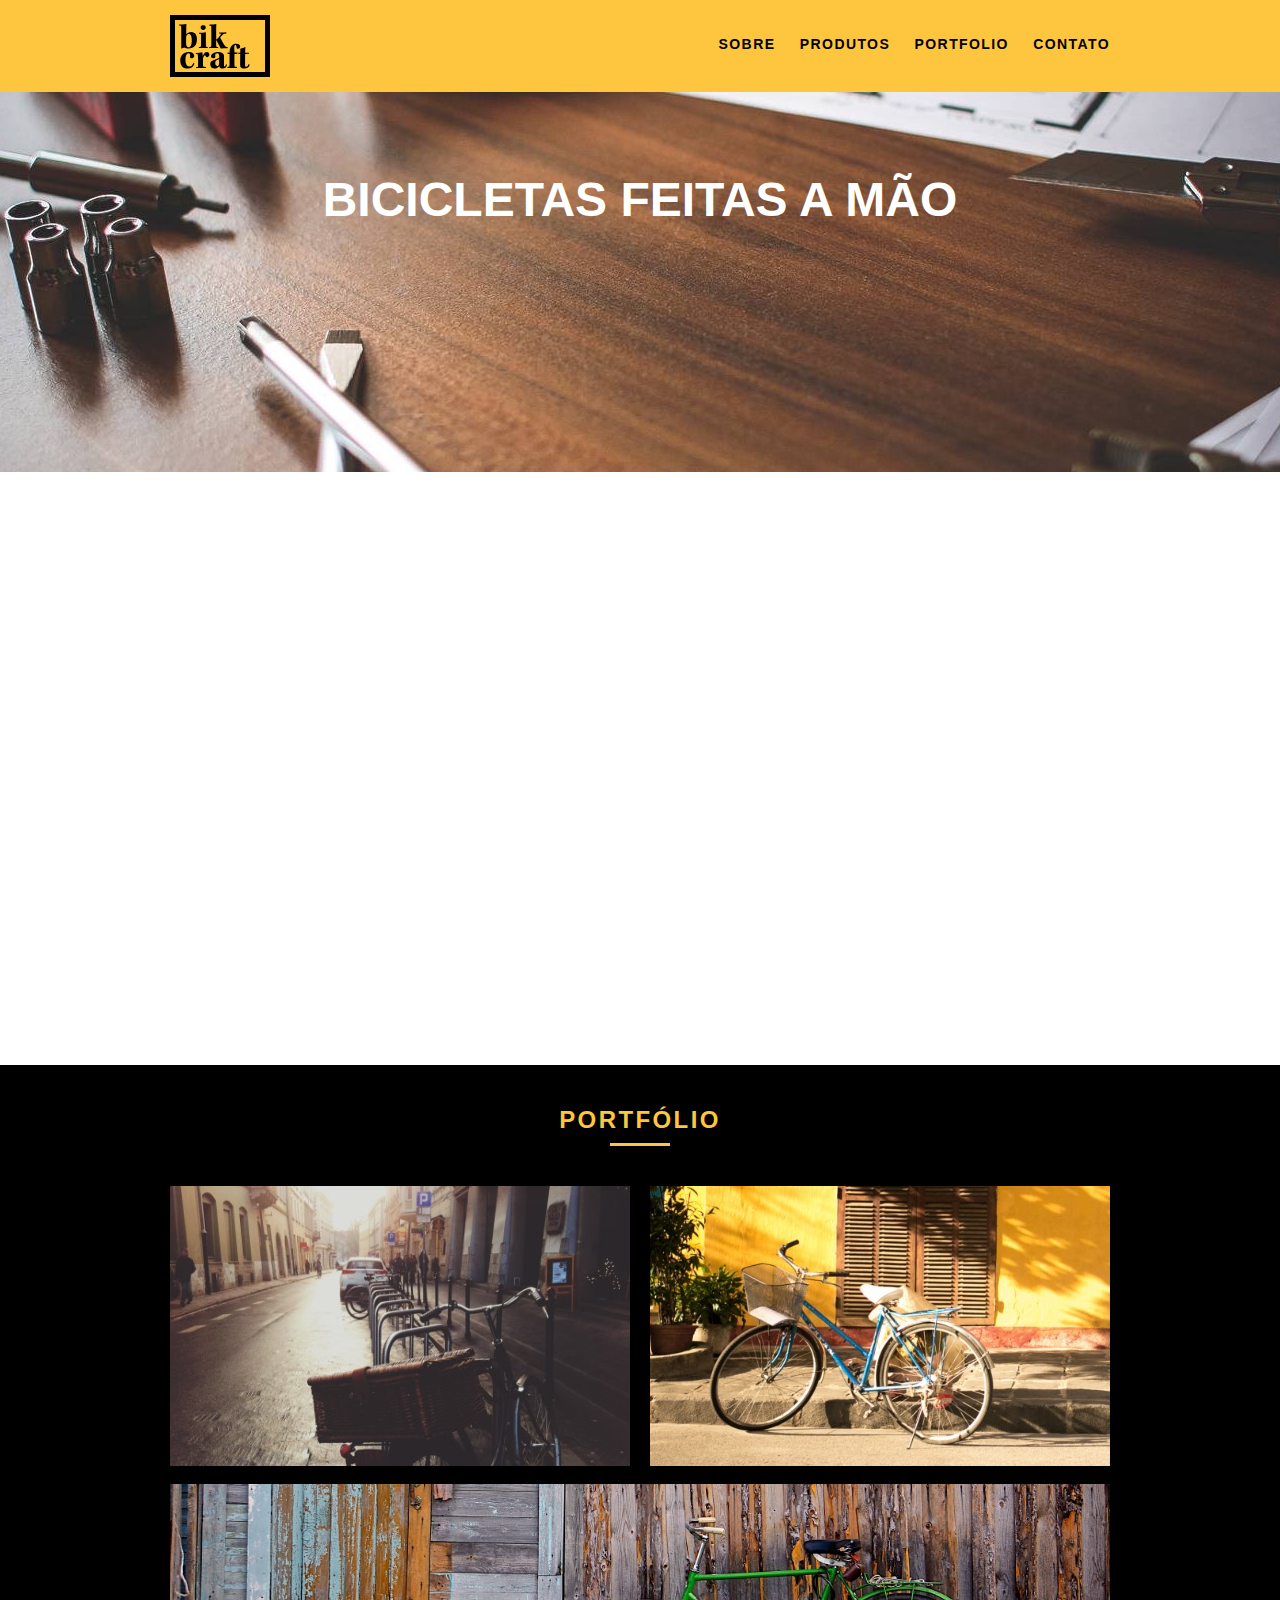
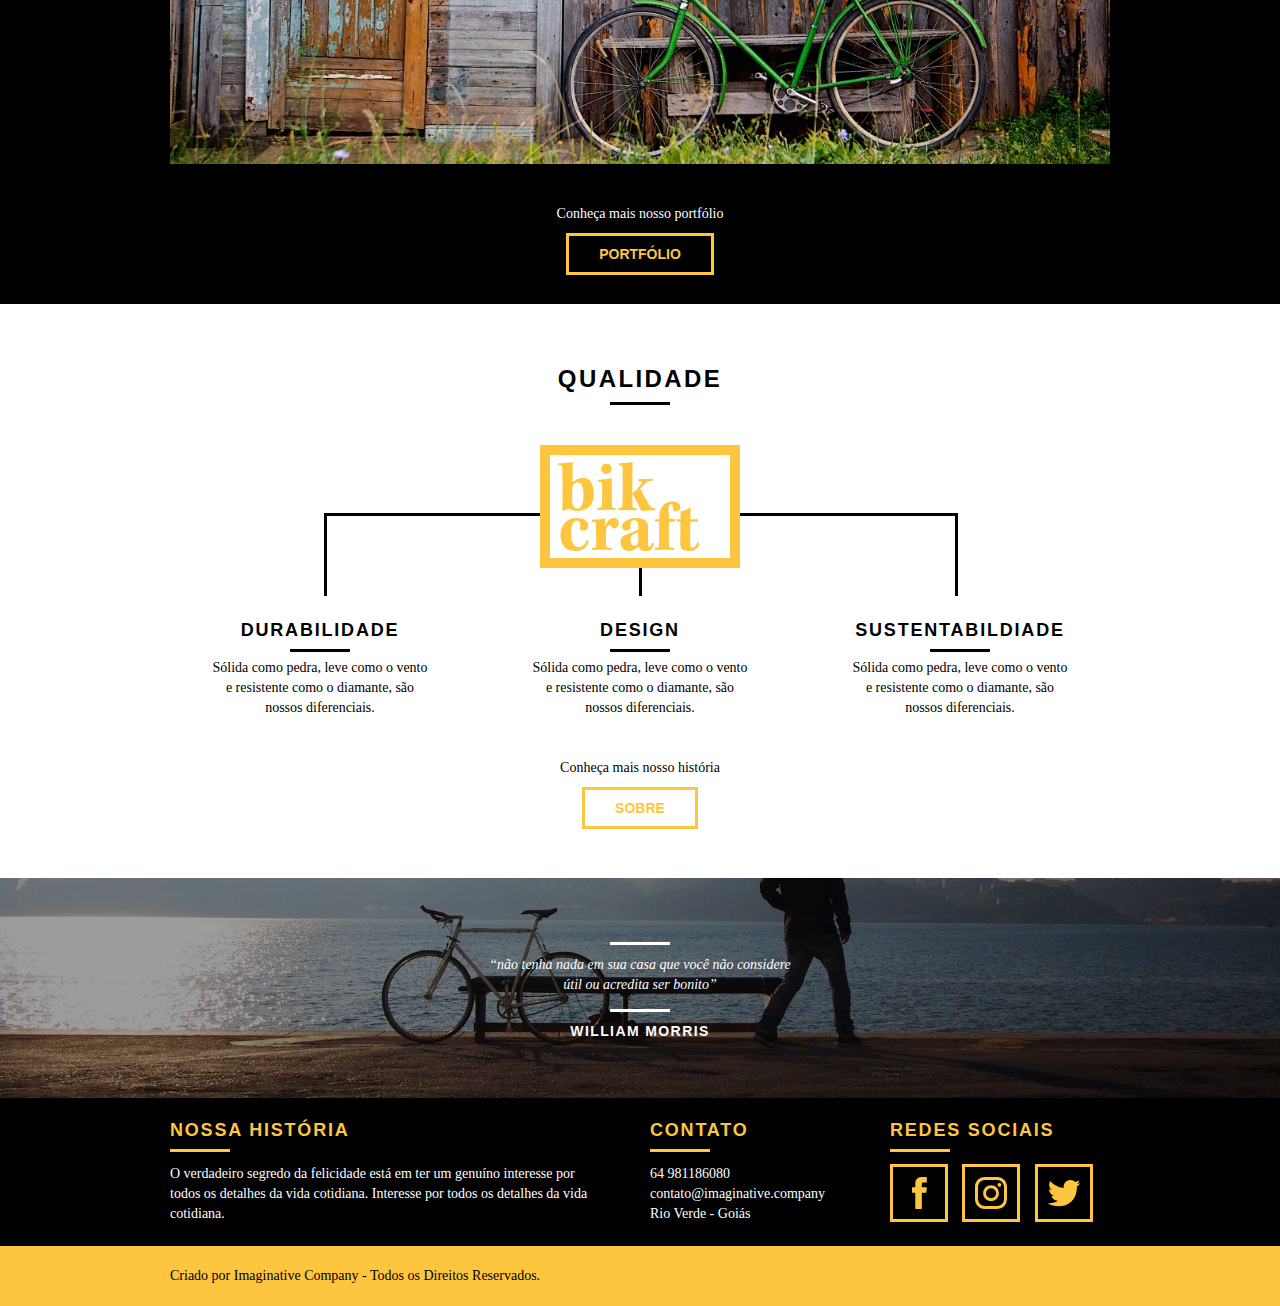
<file: index.html>
<!DOCTYPE html>
<html lang="pt-br">
<head>
    <meta charset="UTF-8">
    <meta name="viewport" content="width=device-width, initial-scale=1.0">
    <title>Bikcraft - Bicicletas Personalizadas</title>

    <meta name="description" content="Compre sua bicicleta personalizada na Bikcraft. Possuímos modelos Passeio, Retrô e Esposte." />
    <meta property="og:title" content="Bikcraft - Bicicletas Personalizadas" />
    <meta property="og:type" content="website" />
    <meta property="og:description" content="Compre sua bicicleta personalizada na Bikcraft. Possuímos modelos Passeio, Retrô e Esposte." />
    <meta property="og:url" content="https://www.imdb.com/title/tt0117500/" />
    <meta property="og:image" content="https://ia.media-imdb.com/images/rock.jpg" />
    <meta name="viewport" content="width=device-width, initial-scale=1" />
    <link rel="shortcut icon" href="favicon.ico"/>

    <link rel="stylesheet" href="css/style.css">

    <script>document.documentElement.classList.add("js");</script>

    <!-- Tittle Até 70 caracteres -->
    <!-- Description até 140 caracteres -->
</head>
<body>
    <header class="header">
        <div class="container">
            <a href="index.html" class="grid-4">
                <img src="img/bikcraft.svg" alt="bikcraft">
            </a>
            <nav class="grid-12 header_menu">
                <ul>
                    <li><a href="sobre.html">Sobre</a></li>
                    <li><a href="produtos.html">Produtos</a></li>
                    <li><a href="portfolio.html">Portfolio</a></li>
                    <li><a href="contato.html">Contato</a></li>
                </ul>
            </nav>
        </div>
    </header>

    <section class="introducao">
        <div class="container">
            <h1 data-anime="400" class="fadeInDown">Bicicletas feitas a mão</h1>
            <blockquote data-anime="800" class="fadeInDown quote-externo">
                <p>“não tenha nada em sua casa que você não considere útil ou acredita ser bonito”
                </p>
                <cite>WILLIAM MORRIS</cite>    
                </blockquote>
            <a data-anime="1200" href="produtos.html" class="btn">Orçamento</a>
        </div>
    </section>

    <section class="produtos container fadeInDown" data-anime="1600">
        <h2 class="subtitulo">Produtos</h2>
        <ul class="produtos_lista">

            <li class="grid-1-3">
                <div class="produtos_icone">
                <img src="img/produtos/passeio.svg" alt="Bikcraft passeio">
                 </div>
                <h3>Passeio</h3>
                <p>Ainda assim, existem dúvidas a respeito de como a necessidade de renovação.</p>
            </li>

            <li class="grid-1-3">
                <div class="produtos_icone">
                <img src="img/produtos/esporte.svg" alt="Bikcraft passeio">
                 </div>
                <h3>Esporte</h3>
                <p>Ainda assim, existem dúvidas a respeito de como a necessidade de renovação.</p>
            </li>


            <li class="grid-1-3">
                <div class="produtos_icone">
                <img src="img/produtos/retro.svg" alt="Bikcraft passeio">
                 </div>
                <h3>Retrô</h3>
                <p>Ainda assim, existem dúvidas a respeito de como a necessidade de renovação.</p>
            </li>

        </ul>

        <div class="call">
            <p>Clique aqui e veja os detalhes dos produtos</p>
            <a href="produtos.html" class="btn btn-preto">PRODUTOS</a>
        </div>

    </section>
    <!--FECHA PRODUTOS-->

    <section class="portfolio">
        <div class="container">
            <h2 class="subtitulo">Portfólio</h2>
            <ul class="portfolio_lista">
                <li class="grid-8"><img src="img/portfolio/retro.jpg" alt="bicicletaretro"></li>
                <li class="grid-8"><img src="img/portfolio/passeio.jpg" alt="bicicletaretro"></li>
                <li class="grid-16"><img src="img/portfolio/esporte.jpg" alt="bicicletaretro"></li>
            </ul>

            <div class="call">
                <p>Conheça mais nosso portfólio</p>
                <a href="produtos.html" class="btn">PORTFÓLIO</a>
            </div>

        </div>
    </section>

    <section class="qualidade container">
        <h2 class="subtitulo">Qualidade</h2>
        <img src="img/bikcraft-qualidade.svg" alt="Bikcraft">
        <ul class="qualidade_lista">
            <li class="grid-1-3">
                <h3>Durabilidade</h3>
                <p>Sólida como pedra, leve como o vento e resistente como o diamante, são nossos diferenciais.</p>
            </li>
            <li class="grid-1-3">
                <h3>Design</h3>
                <p>Sólida como pedra, leve como o vento e resistente como o diamante, são nossos diferenciais.</p>
            </li>
            <li class="grid-1-3">
                <h3>Sustentabildiade</h3>
                <p>Sólida como pedra, leve como o vento e resistente como o diamante, são nossos diferenciais.</p>
            </li>
        </ul>
        <div class="call">
            <p>Conheça mais nosso história</p>
            <a href="sobre.html" class="btn btn-preto">Sobre</a>
        </div>
    </section>

    <section class="quebra">
        <blockquote class="quote-externo container">
            <p>“não tenha nada em sua casa que você não considere útil ou acredita ser bonito”
            </p>
            <cite>WILLIAM MORRIS</cite>    
            </blockquote>
    </section>

    <footer class="footer">
        <div class="container">

            <div class="grid-8 footer_historia">
                <h3>Nossa história</h3>
                <p>O verdadeiro segredo da felicidade está em ter um genuíno interesse por todos os detalhes da vida cotidiana. Interesse por todos os detalhes da vida cotidiana. </p>
            </div>

            <div class="grid-4 footer_contato">
                <h3>Contato</h3>
                <ul>
                    <li>64 981186080</li>
                    <li>contato@imaginative.company</li>
                    <li>Rio Verde - Goiás</li>
                </ul>
            </div>

            <div class="grid-4 footer_redes">
                <h3>Redes Sociais</h3>
                <ul>
                    <li><a href="http://facebook.com" target="_blank"><img src="img/redes-sociais/facebook.svg" alt=""></a></li>
                    <li><a href="http://instagram.com" target="_blank"><img src="img/redes-sociais/instagram.svg" alt=""></a></li>
                    <li><a href="http://twitter.com" target="_blank"><img src="img/redes-sociais/twitter.svg" alt=""></a></li>
                </ul>
            </div>

        </div>
        
    </footer>
    <div class="copy">
        <div class="container">
        <p class="grid-16">Criado por Imaginative Company - Todos os Direitos Reservados.</p>
    </div>
    </div>

    <script src="/js/simple-anime.js"></script>
    <script src="/js/script.js"></script>

</body>
</html>
</file>
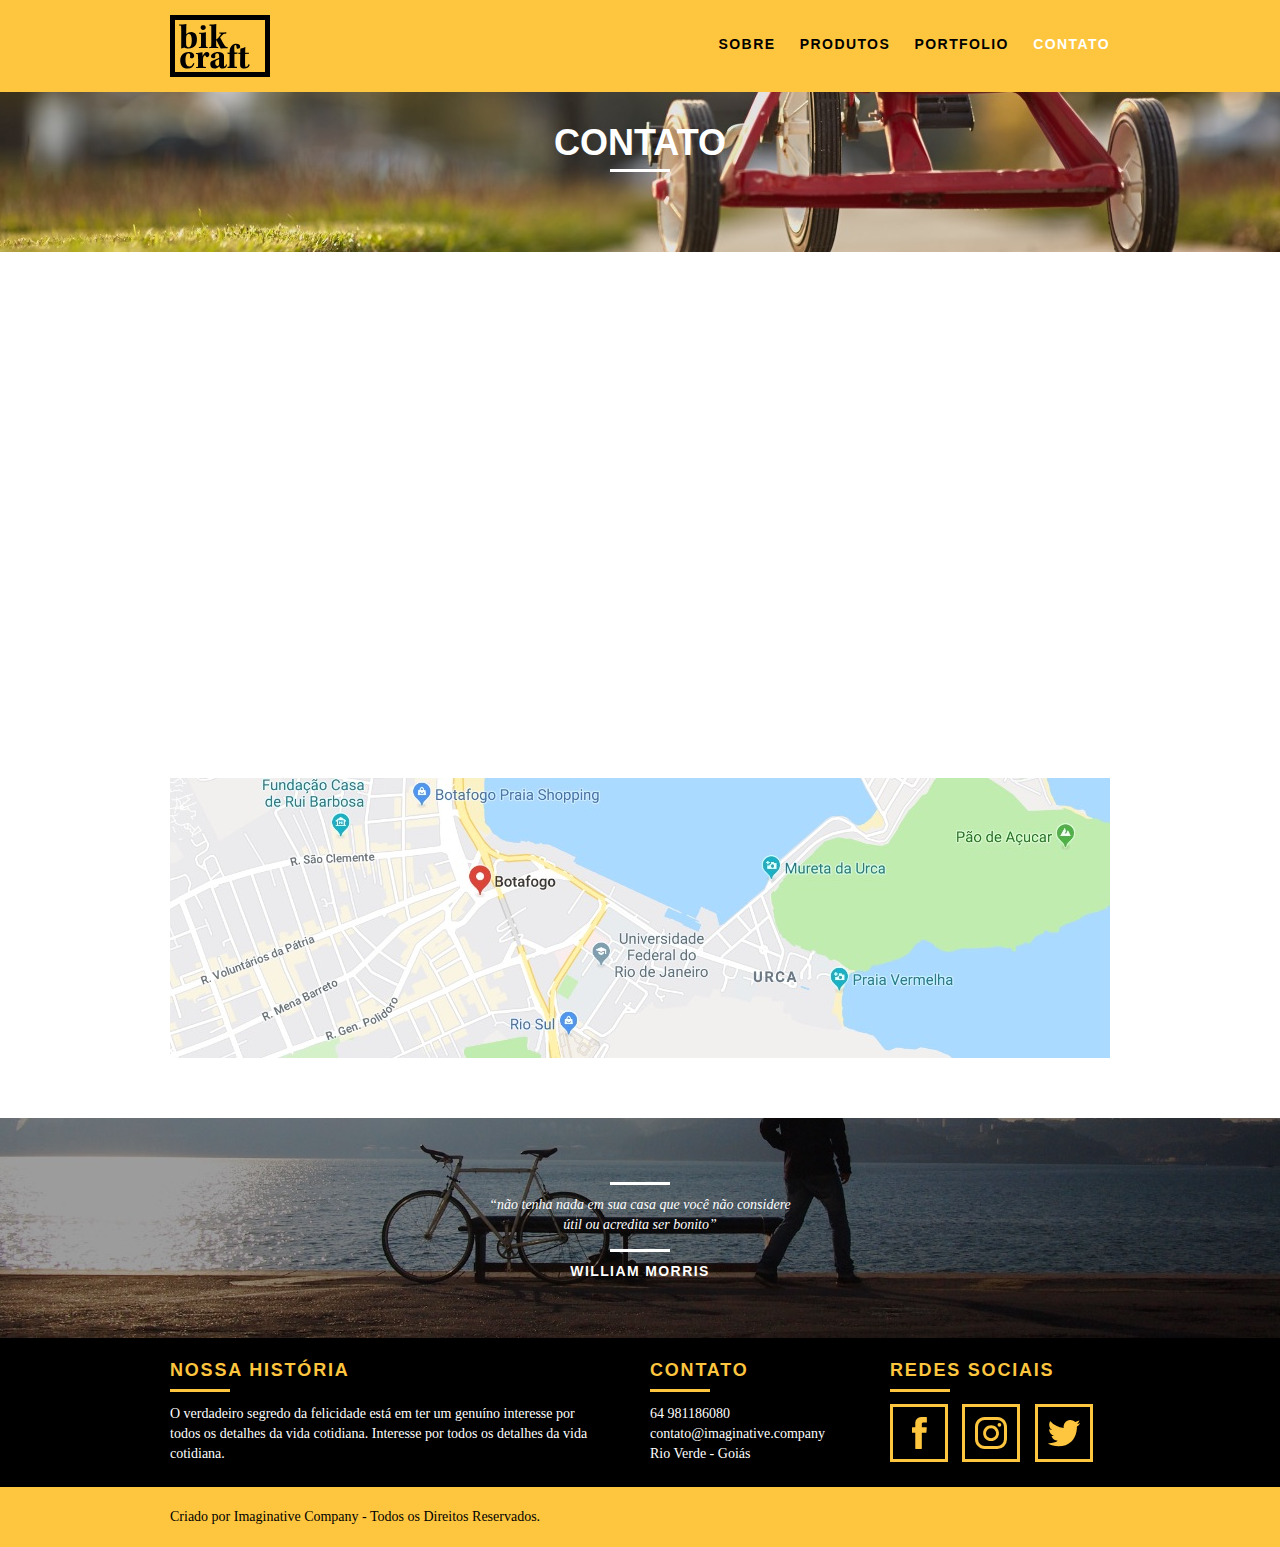
<file: contato.html>
<!DOCTYPE html>
<html lang="pt-br">
<head>
    <meta charset="UTF-8">
    <meta name="viewport" content="width=device-width, initial-scale=1.0">
    <title>Bikcraft - Contato</title>
    <link rel="stylesheet" href="css/style.css">
    <script>document.documentElement.classList.add("js");</script>
</head>
<body>
    <header class="header">
        <div class="container">
            <a href="index.html" class="grid-4">
                <img src="img/bikcraft.svg" alt="bikcraft">
            </a>
            <nav class="grid-12 header_menu">
                <ul>
                    <li><a href="sobre.html">Sobre</a></li>
                    <li><a href="produtos.html">Produtos</a></li>
                    <li><a href="portfolio.html">Portfolio</a></li>
                    <li><a href="contato.html" class="menu-ativo">Contato</a></li>
                </ul>
            </nav>
        </div>
    </header>

    <section class="introducao-interna interna_contato">
        <div class="container">
            <h1 data-anime="400" class="fadeInDown">Contato</h1>
            <p data-anime="800" class="fadeInDown">tire todas suas dúvidas com a gente</p>
        </div>
    </section>

    <section class="contato container fadeInDown" data-anime="1200">
            <form id="form_orcamento" method="POST" action="./enviar.php" class="grid-8 contato_form formphp">
                <label for="nome">Nome</label>
                <input type="text" id="nome" name="nome" required>
                <label for="nome">E-mail</label>
                <input type="email" id="email" name="email" required>
                <label for="nome">Telefone</label>
                <input type="text" id="telefone" name="telefone">

                <label class="nao-aparece">Se você não é um robô, deixe em branco</label>
                <input type="text" class="nao-aparece" name="leaveblank">
                <label class="nao-aparece">Se você não é um robô, não mude este campo</label>
                <input type="text" class="nao-aparece" name="dontchange" value="http://">

                <label for="espec">Mensagem</label>
                <textarea id="espec" name="mensagem" required></textarea>
                <button type="submit" class="btn btn-preto">Enviar</button>
            </form>
            <div class="contato_dados grid-8">
                <h3>Dados</h3>
                <span>+55 64 98118-6080</span>
                <span>contato@imaginative.company</span>
                <span>Rua Garibaldi Leão - Setor Pauzanes</span>
                <span>Rio Verde - Goiás</span>
                <h3>Redes Sociais</h3>
                <ul>
                    <li><a href="http://facebook.com" target="_blank"><img src="img/redes-sociais/facebook.svg" alt=""></a></li>
                    <li><a href="http://instagram.com" target="_blank"><img src="img/redes-sociais/instagram.svg" alt=""></a></li>
                    <li><a href="http://twitter.com" target="_blank"><img src="img/redes-sociais/twitter.svg" alt=""></a></li>
                </ul>
            </div>
    </section>

    <section class="container contato_mapa">
        <a href="https://google.com" target="_blank" class="grid-16"><img src="img/endereco-bikcraft.jpg" alt="Endereço da bikcraft"></a>
    </section>

    <section class="quebra">
        <blockquote class="quote-externo container">
            <p>“não tenha nada em sua casa que você não considere útil ou acredita ser bonito”
            </p>
            <cite>WILLIAM MORRIS</cite>    
            </blockquote>
    </section>

    <footer class="footer">
        <div class="container">

            <div class="grid-8 footer_historia">
                <h3>Nossa história</h3>
                <p>O verdadeiro segredo da felicidade está em ter um genuíno interesse por todos os detalhes da vida cotidiana. Interesse por todos os detalhes da vida cotidiana. </p>
            </div>

            <div class="grid-4 footer_contato">
                <h3>Contato</h3>
                <ul>
                    <li>64 981186080</li>
                    <li>contato@imaginative.company</li>
                    <li>Rio Verde - Goiás</li>
                </ul>
            </div>

            <div class="grid-4 footer_redes">
                <h3>Redes Sociais</h3>
                <ul>
                    <li><a href="http://facebook.com" target="_blank"><img src="img/redes-sociais/facebook.svg" alt=""></a></li>
                    <li><a href="http://instagram.com" target="_blank"><img src="img/redes-sociais/instagram.svg" alt=""></a></li>
                    <li><a href="http://twitter.com" target="_blank"><img src="img/redes-sociais/twitter.svg" alt=""></a></li>
                </ul>
            </div>

        </div>
        
    </footer>
    <div class="copy">
        <div class="container">
        <p class="grid-16">Criado por Imaginative Company - Todos os Direitos Reservados.</p>
    </div>
    </div>

    <script src="/js/simple-form.js"></script>
    <script src="/js/simple-anime.js"></script>
    <script src="/js/script.js"></script>

</body>
</html>
</file>
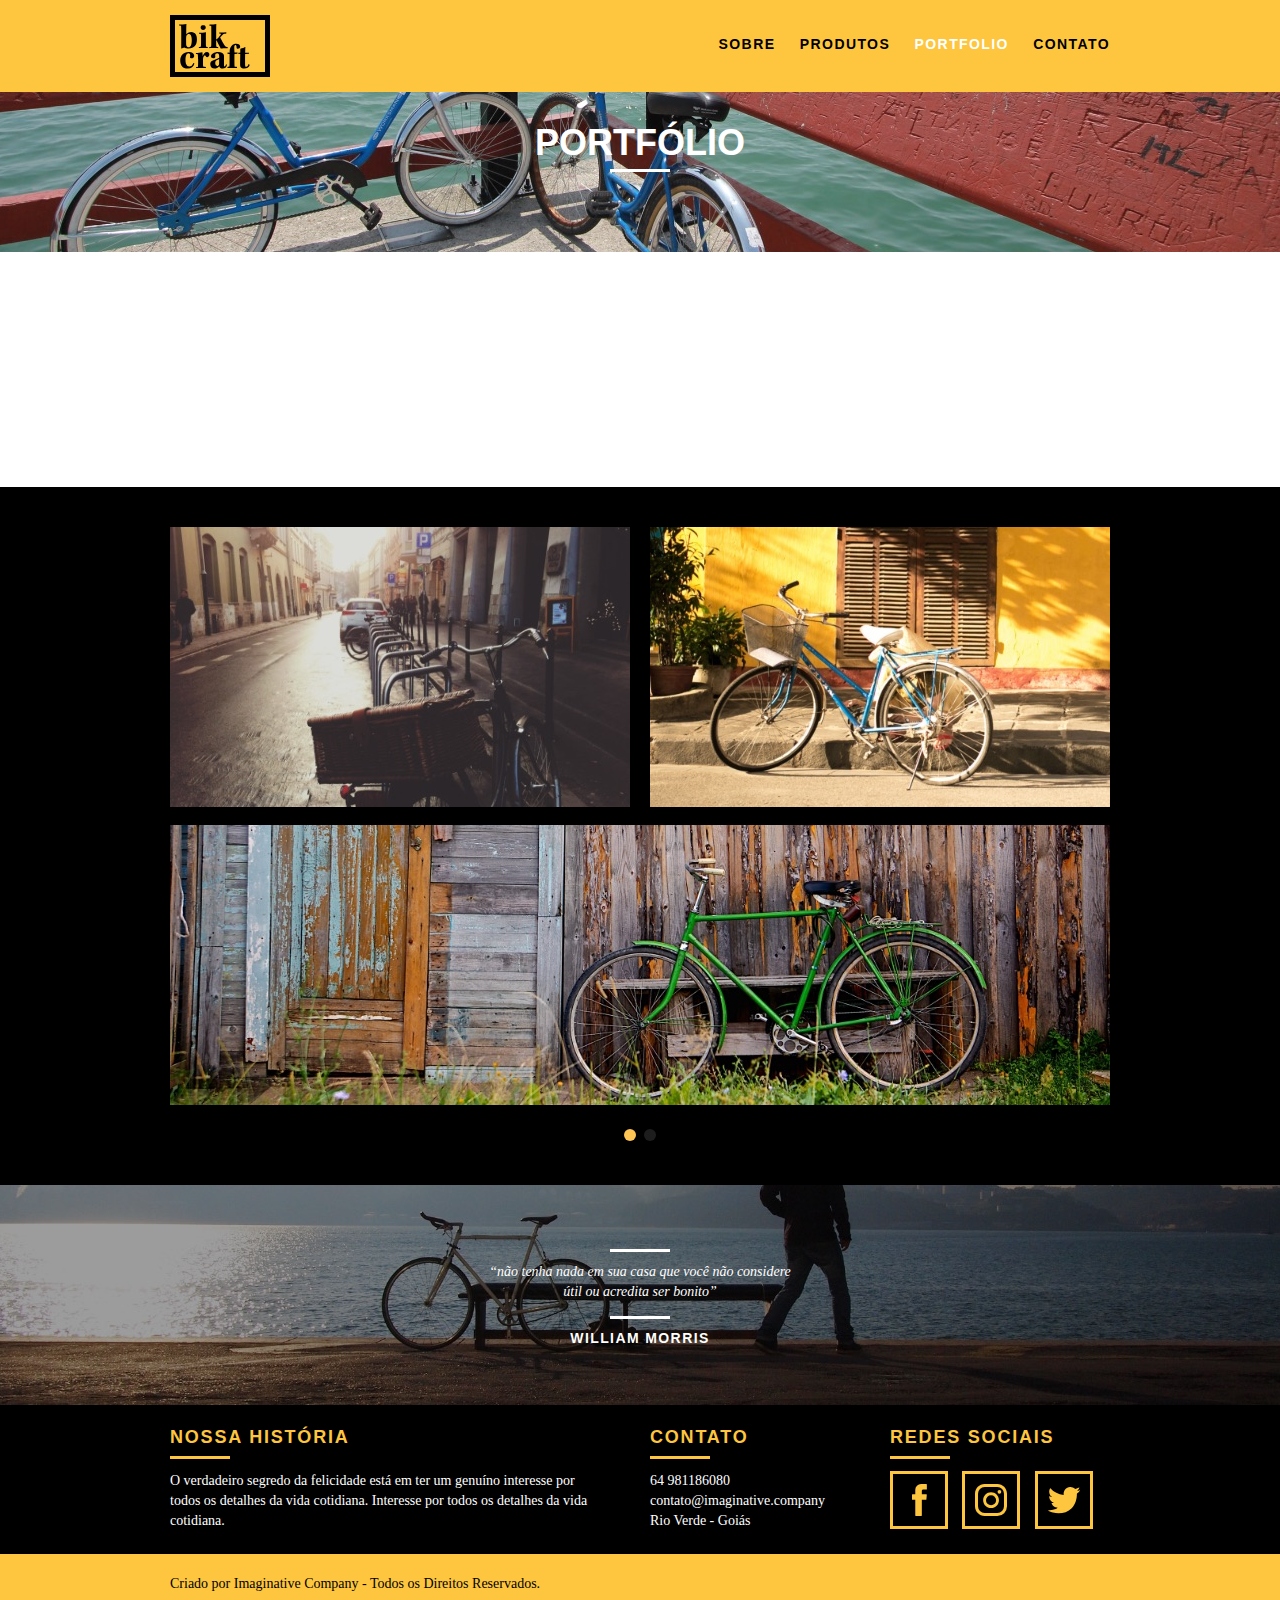
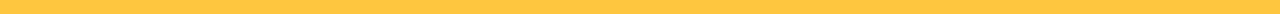
<file: portfolio.html>
<!DOCTYPE html>
<html lang="pt-br">
<head>
    <meta charset="UTF-8">
    <meta name="viewport" content="width=device-width, initial-scale=1.0">
    <title>Bikcraft - Portfólio</title>

    <meta name="description" content="Compre sua bicicleta personalizada na Bikcraft. Possuímos modelos Passeio, Retrô e Esposte." />
    <meta property="og:title" content="Bikcraft - Bicicletas Personalizadas" />
    <meta property="og:type" content="website" />
    <meta property="og:description" content="Compre sua bicicleta personalizada na Bikcraft. Possuímos modelos Passeio, Retrô e Esposte." />
    <meta property="og:url" content="https://www.imdb.com/title/tt0117500/" />
    <meta property="og:image" content="https://ia.media-imdb.com/images/rock.jpg" />
    <meta name="viewport" content="width=device-width, initial-scale=1" />
    <link rel="shortcut icon" href="favicon.ico"/>

    <link rel="stylesheet" href="css/style.css">
    <script>document.documentElement.classList.add("js");</script>
</head>
<body>
    <header class="header">
        <div class="container">
            <a href="index.html" class="grid-4">
                <img src="img/bikcraft.svg" alt="bikcraft">
            </a>
            <nav class="grid-12 header_menu">
                <ul>
                    <li><a href="sobre.html">Sobre</a></li>
                    <li><a href="produtos.html">Produtos</a></li>
                    <li><a href="portfolio.html" class="menu-ativo">Portfolio</a></li>
                    <li><a href="contato.html">Contato</a></li>
                </ul>
            </nav>
        </div>
    </header>

    <section class="introducao-interna interna_portfolio">
        <div class="container">
            <h1 data-anime="400" class="fadeInDown">Portfólio</h1>
            <p data-anime="800" class="fadeInDown">conheça os projetos que amamos mostrar</p>
        </div>
    </section>

    <section class="container fadeInDown" data-slide="quote" data-anime="1200">
        <blockquote class="quote_cliente">
            <p>
                <p>“Nada melhor do que dar um rolê com a minha Bikcraft na orla. Essa é a minha companheira mais fiel, nunca me traiu e está sempre a minha disposição.”</p>
                <cite>Bernardo</cite>
                
            </p>
        </blockquote>
        <blockquote class="quote_cliente">
            <p>
                <p>“Todo dia é uma ocasião especial. Guarde apenas o que tem que ser guardado: lembranças, sorrisos, poemas, cheiros, saudades, momentos.”</p>
                <cite>Martha Medeiros</cite>
                
            </p>
        </blockquote>
        <blockquote class="quote_cliente">
            <p>
                <p>“A cada novo dia, a cada momento, temos à nossa disposição a maravilhosa possibilidade do encontro, que traz em si infinitas oportunidades. Precisamos apenas estar atentos.”</p>
                <cite>Paulo Coelho</cite>
                
            </p>
        </blockquote>
    </section>

    <section class="portfolio">
        <div class="container" data-slide="portfolio">
            <ul class="portfolio_lista">
                <li class="grid-8"><img src="img/portfolio/retro.jpg" alt="bicicletaretro"></li>
                <li class="grid-8"><img src="img/portfolio/passeio.jpg" alt="bicicletaretro"></li>
                <li class="grid-16"><img src="img/portfolio/esporte.jpg" alt="bicicletaretro"></li>
            </ul>
            <ul class="portfolio_lista">
                <li class="grid-8"><img src="img/portfolio/passeio.jpg" alt="bicicletaretro"></li>
                <li class="grid-8"><img src="img/portfolio/retro.jpg" alt="bicicletaretro"></li>
                <li class="grid-16"><img src="img/portfolio/esporte.jpg" alt="bicicletaretro"></li>
            </ul>
        </div>
    </section>

    <section class="quebra">
        <blockquote class="quote-externo container">
            <p>“não tenha nada em sua casa que você não considere útil ou acredita ser bonito”
            </p>
            <cite>WILLIAM MORRIS</cite>    
            </blockquote>
    </section>

    <footer class="footer">
        <div class="container">

            <div class="grid-8 footer_historia">
                <h3>Nossa história</h3>
                <p>O verdadeiro segredo da felicidade está em ter um genuíno interesse por todos os detalhes da vida cotidiana. Interesse por todos os detalhes da vida cotidiana. </p>
            </div>

            <div class="grid-4 footer_contato">
                <h3>Contato</h3>
                <ul>
                    <li>64 981186080</li>
                    <li>contato@imaginative.company</li>
                    <li>Rio Verde - Goiás</li>
                </ul>
            </div>

            <div class="grid-4 footer_redes">
                <h3>Redes Sociais</h3>
                <ul>
                    <li><a href="http://facebook.com" target="_blank"><img src="img/redes-sociais/facebook.svg" alt=""></a></li>
                    <li><a href="http://instagram.com" target="_blank"><img src="img/redes-sociais/instagram.svg" alt=""></a></li>
                    <li><a href="http://twitter.com" target="_blank"><img src="img/redes-sociais/twitter.svg" alt=""></a></li>
                </ul>
            </div>

        </div>
        
    </footer>
    <div class="copy">
        <div class="container">
        <p class="grid-16">Criado por Imaginative Company - Todos os Direitos Reservados.</p>
    </div>
    </div>

    <script src="/js/simple-anime.js"></script>
    <script src="/js/simple-slide.js"></script>
    <script src="/js/script.js"></script>
</body>
</html>
</file>
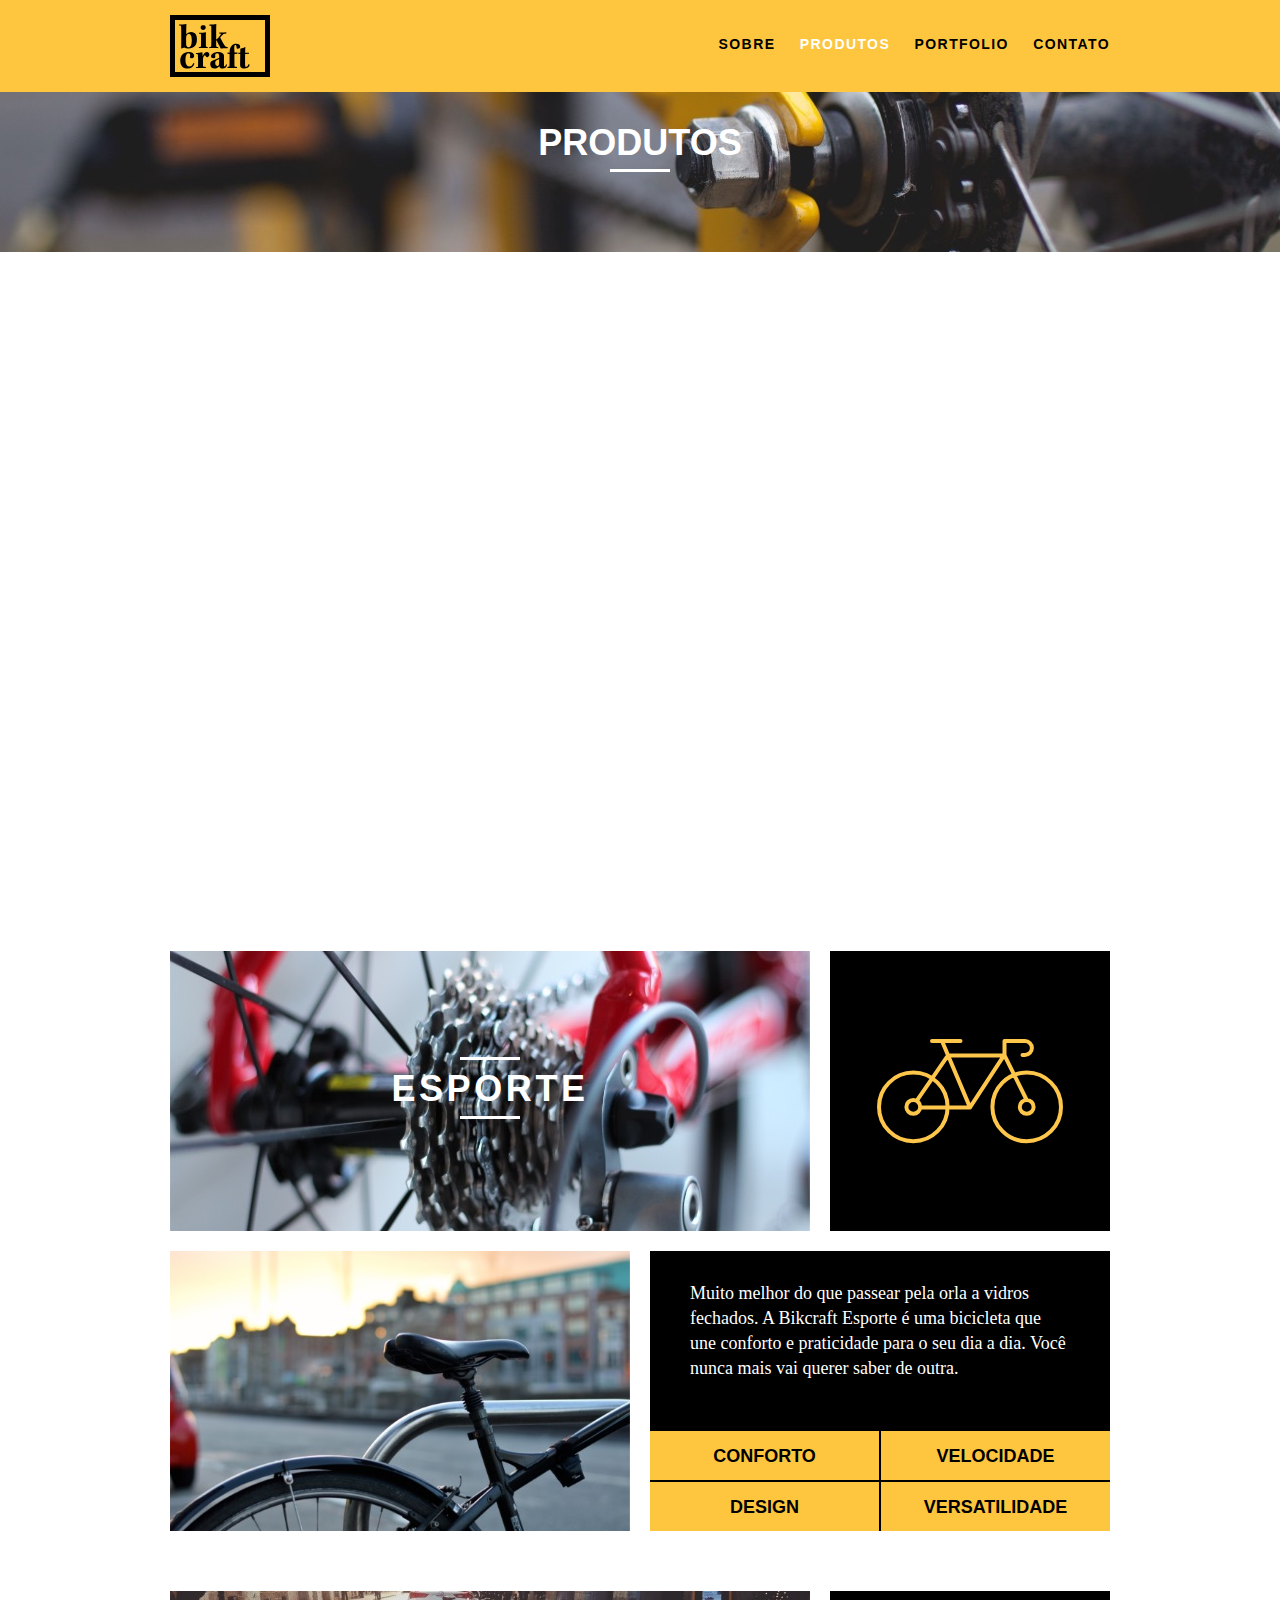
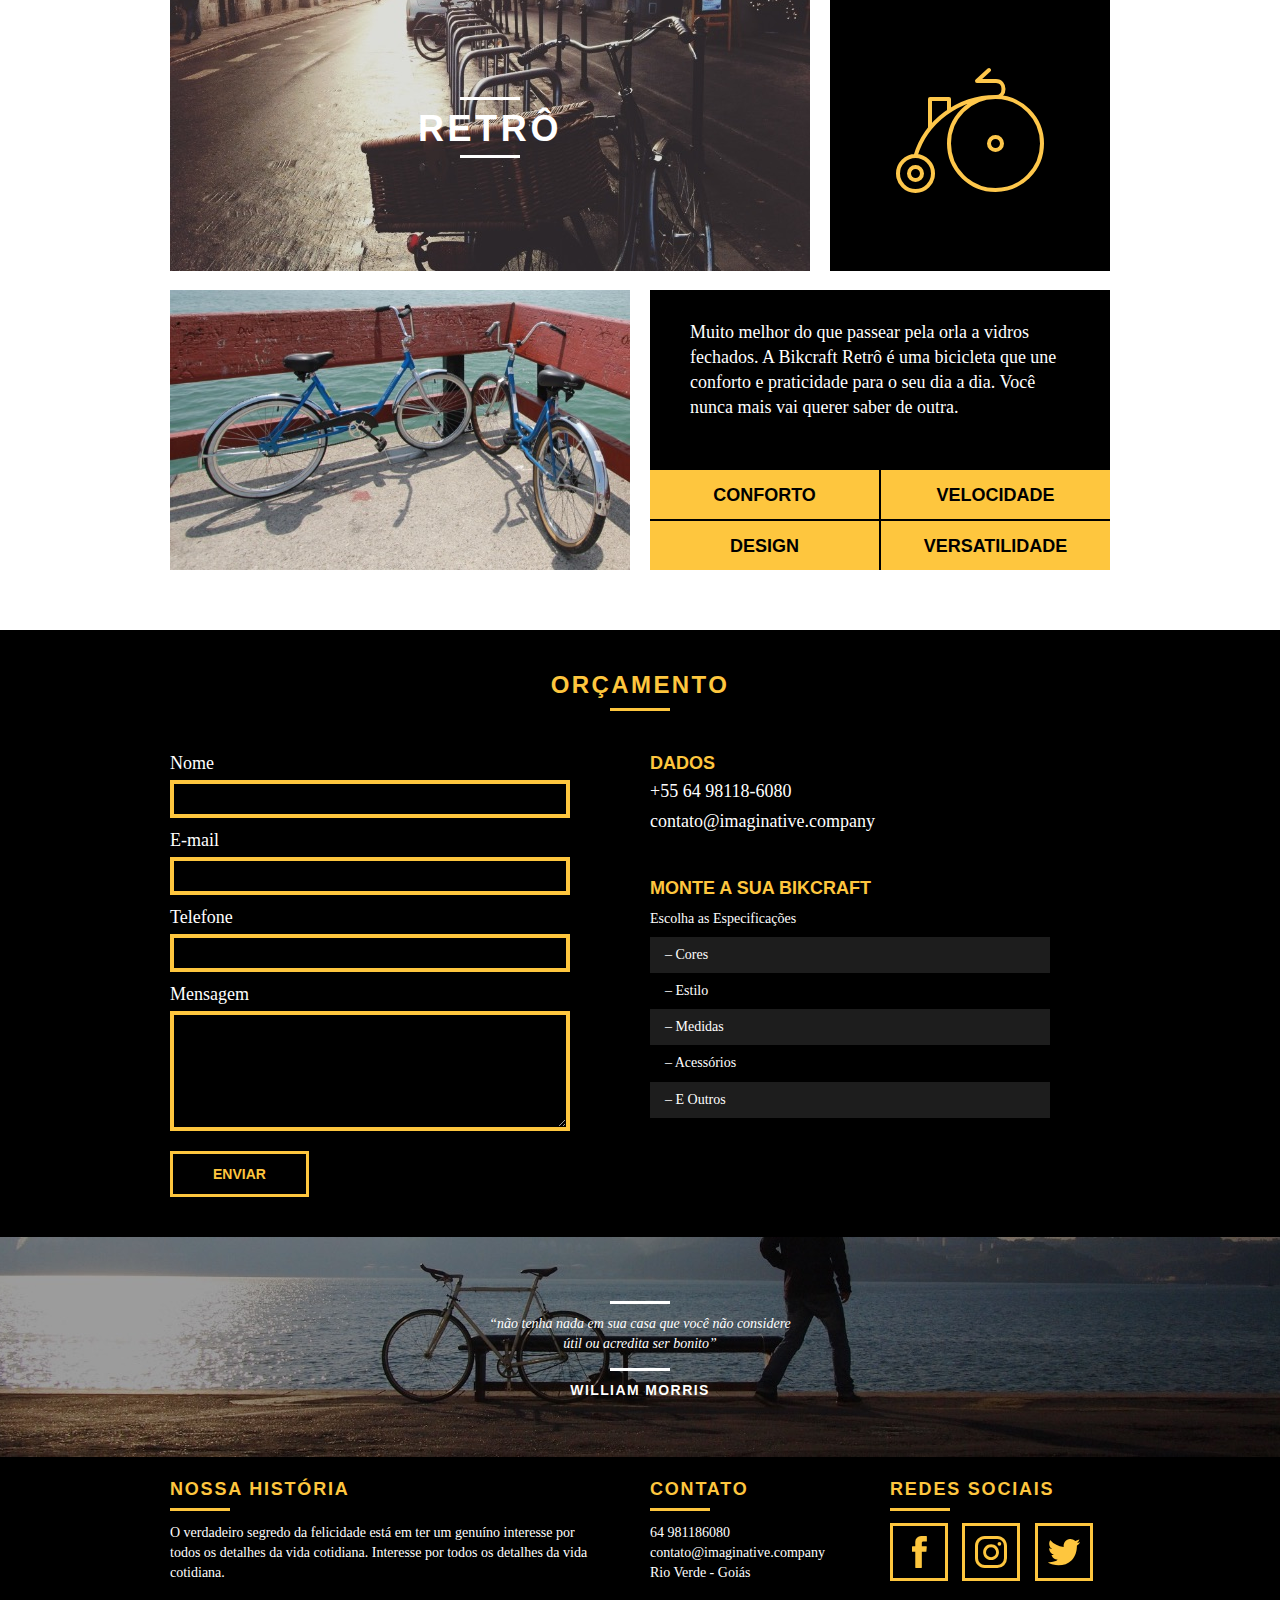
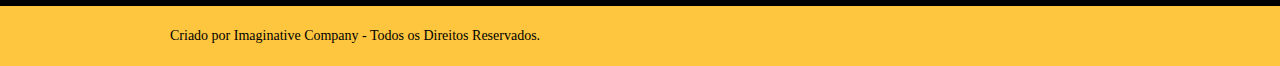
<file: produtos.html>
<!DOCTYPE html>
<html lang="pt-br">
<head>
    <meta charset="UTF-8">
    <meta name="viewport" content="width=device-width, initial-scale=1.0">
    <title>Bikcraft - Produtos</title>

    <meta name="description" content="Compre sua bicicleta personalizada na Bikcraft. Possuímos modelos Passeio, Retrô e Esposte." />
    <meta property="og:title" content="Bikcraft - Bicicletas Personalizadas" />
    <meta property="og:type" content="website" />
    <meta property="og:description" content="Compre sua bicicleta personalizada na Bikcraft. Possuímos modelos Passeio, Retrô e Esposte." />
    <meta property="og:url" content="https://www.imdb.com/title/tt0117500/" />
    <meta property="og:image" content="https://ia.media-imdb.com/images/rock.jpg" />
    <meta name="viewport" content="width=device-width, initial-scale=1" />
    <link rel="shortcut icon" href="favicon.ico"/>

    <link rel="stylesheet" href="css/style.css">
    <script>document.documentElement.classList.add("js");</script>
</head>
<body>
    <header class="header">
        <div class="container">
            <a href="index.html" class="grid-4">
                <img src="img/bikcraft.svg" alt="bikcraft">
            </a>
            <nav class="grid-12 header_menu">
                <ul>
                    <li><a href="sobre.html">Sobre</a></li>
                    <li><a href="produtos.html" class="menu-ativo">Produtos</a></li>
                    <li><a href="portfolio.html">Portfolio</a></li>
                    <li><a href="contato.html">Contato</a></li>
                </ul>
            </nav>
        </div>
    </header>

    <section class="introducao-interna interna_produtos">
        <div class="container">
            <h1 data-anime="400" class="fadeInDown">Produtos</h1>
            <p data-anime="800" class="fadeInDown">conheça todos os nossos produtos</p>
        </div>
    </section>

    <section class="container produto_item fadeInDown" data-anime="1200">
        <div class="grid-11">
            <img src="img/produtos/bikcraft-passeio-1.jpg" alt="Bikecraft Passeio">
            <h2>Passeio</h2>
        </div>
        <div class="grid-5 produto_icone">
            <img src="img/produtos/passeio.svg" alt="Bikecraft Passeio">
        </div>
        <div class="grid-8">
            <img src="img/produtos/bikcraft-passeio-2.jpg" alt="Bikecraft Passeio">
        </div>
        <div class="grid-8 produto_info">
            <p>Muito melhor do que passear pela orla a vidros fechados. A Bikcraft Passeio é uma bicicleta que une conforto e praticidade para o seu dia a dia. Você nunca mais vai querer saber de outra.</p>
            <ul>
                <li>Conforto</li>
                <li>Velocidade</li>
                <li>Design</li>
                <li>Versatilidade</li>
            </ul>
        </div>
    </section>

    <section class="container produto_item">
        <div class="grid-11">
            <img src="img/produtos/bikcraft-esporte-1.jpg" alt="Bikecraft esporte">
            <h2>Esporte</h2>
        </div>
        <div class="grid-5 produto_icone">
            <img src="img/produtos/esporte.svg" alt="Bikecraft Esporte">
        </div>
        <div class="grid-8">
            <img src="img/produtos/bikcraft-esporte-2.jpg" alt="Bikecraft Esporte">
        </div>
        <div class="grid-8 produto_info">
            <p>Muito melhor do que passear pela orla a vidros fechados. A Bikcraft Esporte é uma bicicleta que une conforto e praticidade para o seu dia a dia. Você nunca mais vai querer saber de outra.</p>
            <ul>
                <li>Conforto</li>
                <li>Velocidade</li>
                <li>Design</li>
                <li>Versatilidade</li>
            </ul>
        </div>
    </section>


    <section class="container produto_item">
        <div class="grid-11">
            <img src="img/produtos/bikcraft-retro-1.jpg" alt="Bikecraft retro">
            <h2>Retrô</h2>
        </div>
        <div class="grid-5 produto_icone">
            <img src="img/produtos/retro.svg" alt="Bikecraft retro">
        </div>
        <div class="grid-8">
            <img src="img/produtos/bikcraft-retro-2.jpg" alt="Bikecraft retro">
        </div>
        <div class="grid-8 produto_info">
            <p>Muito melhor do que passear pela orla a vidros fechados. A Bikcraft Retrô é uma bicicleta que une conforto e praticidade para o seu dia a dia. Você nunca mais vai querer saber de outra.</p>
            <ul>
                <li>Conforto</li>
                <li>Velocidade</li>
                <li>Design</li>
                <li>Versatilidade</li>
            </ul>
        </div>
    </section>

    <section class="orcamento">
        <div class="container">
            <h2 class="subtitulo">Orçamento</h2>
            <form id="form_orcamento" method="POST" action="./enviar.php" class="grid-8 form formphp">
                <label for="nome">Nome</label>
                <input type="text" id="nome" name="nome" required>
                <label for="nome">E-mail</label>
                <input type="email" id="email" name="email" required>
                <label for="nome">Telefone</label>
                <input type="text" id="telefone" name="telefone">

                <label class="nao-aparece">Se você não é um robô, deixe em branco</label>
                <input type="text" class="nao-aparece" name="leaveblank">
                <label class="nao-aparece">Se você não é um robô, não mude este campo</label>
                <input type="text" class="nao-aparece" name="dontchange" value="http://">

                <label for="espec">Mensagem</label>
                <textarea id="espec" name="mensagem" required></textarea>
                <button type="submit" class="btn">Enviar</button>
            </form>
            <div class="orcamento_dados grid-8">
                <h3>Dados</h3>
                <span>+55 64 98118-6080</span>
                <span>contato@imaginative.company</span>
                <h3>Monte a sua Bikcraft</h3>
                <p>Escolha as Especificações</p>
                <ul>
                    <li>– Cores</li>
                    <li>– Estilo</li>
                    <li>– Medidas</li>
                    <li>– Acessórios</li>
                    <li>– E Outros</li>
                </ul>
            </div>
        </div>
    </section>

    <section class="quebra">
        <blockquote class="quote-externo container">
            <p>“não tenha nada em sua casa que você não considere útil ou acredita ser bonito”
            </p>
            <cite>WILLIAM MORRIS</cite>    
            </blockquote>
    </section>

    <footer class="footer">
        <div class="container">

            <div class="grid-8 footer_historia">
                <h3>Nossa história</h3>
                <p>O verdadeiro segredo da felicidade está em ter um genuíno interesse por todos os detalhes da vida cotidiana. Interesse por todos os detalhes da vida cotidiana. </p>
            </div>

            <div class="grid-4 footer_contato">
                <h3>Contato</h3>
                <ul>
                    <li>64 981186080</li>
                    <li>contato@imaginative.company</li>
                    <li>Rio Verde - Goiás</li>
                </ul>
            </div>

            <div class="grid-4 footer_redes">
                <h3>Redes Sociais</h3>
                <ul>
                    <li><a href="http://facebook.com" target="_blank"><img src="img/redes-sociais/facebook.svg" alt=""></a></li>
                    <li><a href="http://instagram.com" target="_blank"><img src="img/redes-sociais/instagram.svg" alt=""></a></li>
                    <li><a href="http://twitter.com" target="_blank"><img src="img/redes-sociais/twitter.svg" alt=""></a></li>
                </ul>
            </div>

        </div>
        
    </footer>
    <div class="copy">
        <div class="container">
        <p class="grid-16">Criado por Imaginative Company - Todos os Direitos Reservados.</p>
    </div>
    </div>

    <script src="/js/simple-form.js"></script>
    <script src="/js/simple-anime.js"></script>
    <script src="/js/script.js"></script>

</body>
</html>
</file>
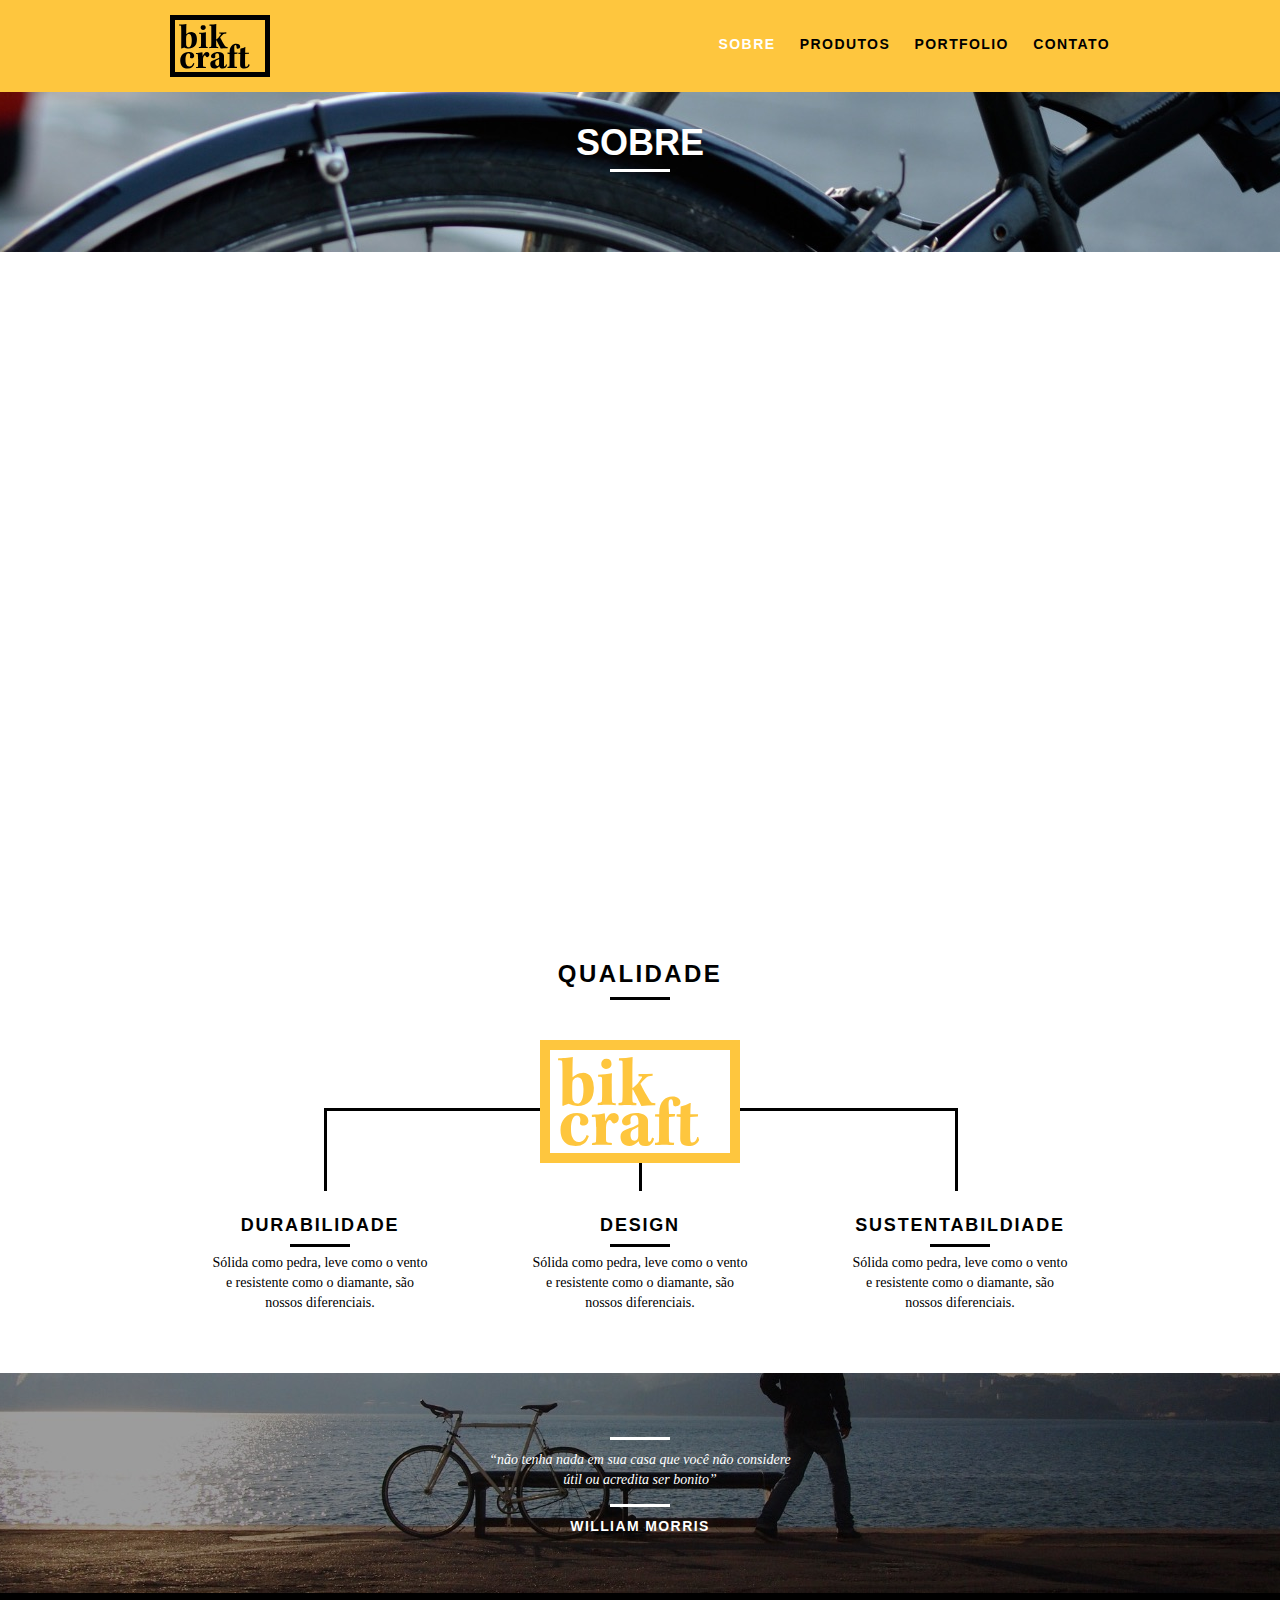
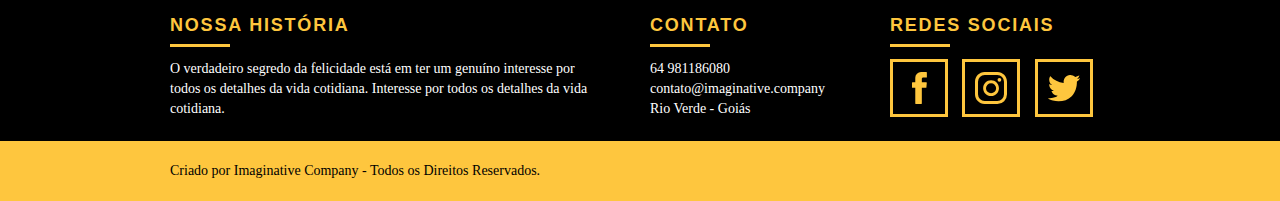
<file: sobre.html>
<!DOCTYPE html>
<html lang="pt-br">
<head>
    <meta charset="UTF-8">
    <meta name="viewport" content="width=device-width, initial-scale=1.0">
    <title>Bikcraft - Sobre</title>

    <meta name="description" content="Compre sua bicicleta personalizada na Bikcraft. Possuímos modelos Passeio, Retrô e Esposte." />
    <meta property="og:title" content="Bikcraft - Bicicletas Personalizadas" />
    <meta property="og:type" content="website" />
    <meta property="og:description" content="Compre sua bicicleta personalizada na Bikcraft. Possuímos modelos Passeio, Retrô e Esposte." />
    <meta property="og:url" content="https://www.imdb.com/title/tt0117500/" />
    <meta property="og:image" content="https://ia.media-imdb.com/images/rock.jpg" />
    <meta name="viewport" content="width=device-width, initial-scale=1" />
    <link rel="shortcut icon" href="favicon.ico"/>

    <link rel="stylesheet" href="css/style.css">
    <script>document.documentElement.classList.add("js");</script>
</head>
<body>
    <header class="header">
        <div class="container">
            <a href="index.html" class="grid-4">
                <img src="img/bikcraft.svg" alt="bikcraft">
            </a>
            <nav class="grid-12 header_menu">
                <ul>
                    <li><a href="sobre.html" class="menu-ativo">Sobre</a></li>
                    <li><a href="produtos.html">Produtos</a></li>
                    <li><a href="portfolio.html">Portfolio</a></li>
                    <li><a href="contato.html">Contato</a></li>
                </ul>
            </nav>
        </div>
    </header>

    <section class="introducao-interna interna_sobre">
        <div class="container">
            <h1 data-anime="400" class="fadeInDown">Sobre</h1>
            <p data-anime="800" class="fadeInDown">conheça mais sobre a bikcraft</p>
        </div>
    </section>

    <section class="missao_sobre container fadeInDown" data-anime="1200">
        <div class="grid-10">
            <h2 class="subtitulo-interno">História, Missão e Visão</h2>
            <p>Quando iniciamos a Bikcraft queriamos apenas um produto que adoraríamos utilizar. Eramos apaixonados por pedalar e também por fazer as coisas com as nossas próprias mãos. Assim surgiu um sonho na garagem da nossa casa.</p>
            <p>Conheça os nossos produtos, pergunte para os nossos clientes e descubra a maravilha de ter uma Bikcraft na sua casa.</p>
        </div>
        <div class="grid-6">
            <h2 class="subtitulo-interno"> Valores</h2>
            <ul>
                <li>– Qualidade no processo com</li>
                <li>– Foco no cliente sem perder</li>
                <li>– Diversão, preservando a</li>
                <li>– Natureza com sustentabilidade</li>
            </ul>
        </div>

        <div class="grid-16 foto-equipe">
            <img src="img/equipe-bikcraft.jpg" alt="equipe-bikcraft">
        </div>
    </section>

    <section class="qualidade container">
        <h2 class="subtitulo">Qualidade</h2>
        <img src="img/bikcraft-qualidade.svg" alt="Bikcraft">
        <ul class="qualidade_lista">
            <li class="grid-1-3">
                <h3>Durabilidade</h3>
                <p>Sólida como pedra, leve como o vento e resistente como o diamante, são nossos diferenciais.</p>
            </li>
            <li class="grid-1-3">
                <h3>Design</h3>
                <p>Sólida como pedra, leve como o vento e resistente como o diamante, são nossos diferenciais.</p>
            </li>
            <li class="grid-1-3">
                <h3>Sustentabildiade</h3>
                <p>Sólida como pedra, leve como o vento e resistente como o diamante, são nossos diferenciais.</p>
            </li>
        </ul>     
    </section>

    <section class="quebra">
        <blockquote class="quote-externo container">
            <p>“não tenha nada em sua casa que você não considere útil ou acredita ser bonito”
            </p>
            <cite>WILLIAM MORRIS</cite>    
            </blockquote>
    </section>

    <footer class="footer">
        <div class="container">

            <div class="grid-8 footer_historia">
                <h3>Nossa história</h3>
                <p>O verdadeiro segredo da felicidade está em ter um genuíno interesse por todos os detalhes da vida cotidiana. Interesse por todos os detalhes da vida cotidiana. </p>
            </div>

            <div class="grid-4 footer_contato">
                <h3>Contato</h3>
                <ul>
                    <li>64 981186080</li>
                    <li>contato@imaginative.company</li>
                    <li>Rio Verde - Goiás</li>
                </ul>
            </div>

            <div class="grid-4 footer_redes">
                <h3>Redes Sociais</h3>
                <ul>
                    <li><a href="http://facebook.com" target="_blank"><img src="img/redes-sociais/facebook.svg" alt=""></a></li>
                    <li><a href="http://instagram.com" target="_blank"><img src="img/redes-sociais/instagram.svg" alt=""></a></li>
                    <li><a href="http://twitter.com" target="_blank"><img src="img/redes-sociais/twitter.svg" alt=""></a></li>
                </ul>
            </div>

        </div>
        
    </footer>
    <div class="copy">
        <div class="container">
        <p class="grid-16">Criado por Imaginative Company - Todos os Direitos Reservados.</p>
    </div>
    </div>

    <script src="/js/simple-anime.js"></script>
    <script src="/js/script.js"></script>

</body>
</html>
</file>
<file: css/style.css>
html{line-height:1.15;-webkit-text-size-adjust:100%}body{margin:0}main{display:block}h1{font-size:2em;margin:.67em 0}hr{box-sizing:content-box;height:0;overflow:visible}pre{font-family:monospace,monospace;font-size:1em}a{background-color:transparent}abbr[title]{border-bottom:none;text-decoration:underline;text-decoration:underline dotted}b,strong{font-weight:bolder}code,kbd,samp{font-family:monospace,monospace;font-size:1em}small{font-size:80%}sub,sup{font-size:75%;line-height:0;position:relative;vertical-align:baseline}sub{bottom:-.25em}sup{top:-.5em}img{border-style:none}button,input,optgroup,select,textarea{font-family:inherit;font-size:100%;line-height:1.15;margin:0}button,input{overflow:visible}button,select{text-transform:none}button,[type="button"],[type="reset"],[type="submit"]{-webkit-appearance:button}button::-moz-focus-inner,[type="button"]::-moz-focus-inner,[type="reset"]::-moz-focus-inner,[type="submit"]::-moz-focus-inner{border-style:none;padding:0}button:-moz-focusring,[type="button"]:-moz-focusring,[type="reset"]:-moz-focusring,[type="submit"]:-moz-focusring{outline:1px dotted ButtonText}fieldset{padding:.35em .75em .625em}legend{box-sizing:border-box;color:inherit;display:table;max-width:100%;padding:0;white-space:normal}progress{vertical-align:baseline}textarea{overflow:auto}[type="checkbox"],[type="radio"]{box-sizing:border-box;padding:0}[type="number"]::-webkit-inner-spin-button,[type="number"]::-webkit-outer-spin-button{height:auto}[type="search"]{-webkit-appearance:textfield;outline-offset:-2px}[type="search"]::-webkit-search-decoration{-webkit-appearance:none}::-webkit-file-upload-button{-webkit-appearance:button;font:inherit}details{display:block}summary{display:list-item}template{display:none}[hidden]{display:none}a{text-decoration:none}ol,ul{list-style:none}html,body,div,span,iframe,h1,h2,h3,h4,h5,h6,p,blockquote,a,em,img,dl,dt,dd,ol,ul,li,fieldset,form,label,legend,article,footer,header,nav,section,main{margin:0;padding:0;border:0;vertical-align:baseline}h1,h2,h3,h4,h5,h6,p,a,ul{font-size:1em;font-weight:400}*,:before,:after{-webkit-box-sizing:border-box;-moz-box-sizing:border-box;box-sizing:border-box}.container{width:960px;margin:0 auto;padding:0;position:relative}.container:after,.container:before{content:" ";display:table}.container:after{clear:both}.grid-1,.grid-2,.grid-3,.grid-4,.grid-5,.grid-6,.grid-7,.grid-8,.grid-9,.grid-10,.grid-11,.grid-12,.grid-13,.grid-14,.grid-15,.grid-16,.grid-1-3{float:left;margin-left:10px;margin-right:10px}.grid-1{width:40px}.grid-2{width:100px}.grid-3{width:160px}.grid-4{width:220px}.grid-5{width:280px}.grid-6{width:340px}.grid-7{width:400px}.grid-8{width:460px}.grid-9{width:520px}.grid-10{width:580px}.grid-11{width:640px}.grid-12{width:700px}.grid-13{width:760px}.grid-14{width:820px}.grid-15{width:880px}.grid-16{width:940px}.grid-1-3{width:300px}@media only screen and (min-width: 788px) and (max-width: 979px){.container{width:768px}.grid-1{width:28px}.grid-2{width:76px}.grid-3{width:124px}.grid-4{width:172px}.grid-5{width:220px}.grid-6{width:268px}.grid-7{width:316px}.grid-8{width:364px}.grid-9{width:412px}.grid-10{width:460px}.grid-11{width:508px}.grid-12{width:556px}.grid-13{width:604px}.grid-14{width:652px}.grid-15{width:700px}.grid-16{width:748px}.grid-1-3{width:236px}}@media only screen and (max-width: 787px){.container{width:300px}.grid-1,.grid-2,.grid-3,.grid-4,.grid-5,.grid-6,.grid-7,.grid-8,.grid-9,.grid-10,.grid-11,.grid-12,.grid-13,.grid-14,.grid-15,.grid-16,.grid-1-3{width:300px;margin:0 0 20px;float:none}}body{font-family:Arial,Helvetica,sans-serif}p{font-family:Georgia,'Times New Roman',Times,serif;font-size:14px;line-height:20px}img{display:block;max-width:100%}.btn{border:3px solid #fec63e;padding:10px 30px;color:#fec63e;font-size:14px;line-height:20px;text-transform:uppercase;font-weight:700}.btn:hover{color:#fff;border-color:#fff}.btn.btn-preto:hover{color:#000;border-color:#000}.subtitulo{font-size:24px;line-height:30px;font-weight:700;letter-spacing:.1em;color:#000;text-transform:uppercase;text-align:center;margin-bottom:40px}.subtitulo:after{content:"";display:block;width:60px;height:3px;background-color:#000;margin:8px auto}.subtitulo-interno{font-size:24px;line-height:30px;font-weight:700;letter-spacing:.1em;color:#000;text-transform:uppercase;margin-bottom:20px}.subtitulo-interno:after{content:"";display:block;width:60px;height:3px;background-color:#000;margin:8px 0}.header{position:fixed;top:0;width:100%;background:#fec63e;padding:15px 0;z-index:100}.header_menu{text-align:right}.header_menu ul li{display:inline-block;margin-left:20px;margin-top:20px}.header_menu ul li a{color:#000;font-weight:700;text-transform:uppercase;letter-spacing:.1em;font-size:14px;padding:10px 0}.header_menu ul li a:hover{color:#fff}.header_menu ul li a.menu-ativo{color:#fff}.introducao{width:100%;height:380px;background:url(../img/bg.jpg) no-repeat center;background-size:cover;margin-top:92px;text-align:center;padding-top:80px}.introducao h1{font-size:48px;color:#fff;font-weight:700;text-transform:uppercase}.quote-externo{max-width:320px;margin:0 auto;color:#fff;margin-bottom:40px}.quote-externo p{font-style:italic}.quote-externo p:before,.quote-externo p:after{content:"";display:block;width:60px;height:3px;background-color:#fff;margin:14px auto 10px}.quote-externo cite{font-style:normal;font-weight:700;font-size:14px;letter-spacing:.1em}.introducao-interna{width:100%;margin-top:92px;height:160px;background-size:cover;text-align:center;color:#fff;padding-top:30px}.introducao-interna h1{font-size:36px;font-weight:700;text-transform:uppercase}.introducao-interna h1:after{content:"";display:block;width:60px;height:3px;background-color:#fff;margin:6px auto 10px}.produtos{padding:60px 0}.produtos_lista li{background:#fec63e;text-align:center}.produtos_lista li h3{font-weight:700;font-size:18px;line-height:25px;text-transform:uppercase;letter-spacing:.1em;margin-top:10px}.produtos_lista li h3:after{content:"";display:block;width:60px;height:3px;background-color:#000;margin:2px auto}.produtos_lista li p{padding:10px 20px 20px}.produtos_icone{background:#000;padding:20px}.produtos_icone img{margin:0 auto}.call{padding-top:40px;text-align:center;clear:both}.call p{margin-bottom:20px}.portfolio{width:100%;background:#000;padding:40px 0}.portfolio .subtitulo{color:#fec63e}.portfolio .subtitulo:after{background:#fec63e}.portfolio_lista li:last-child{margin-top:18px}.portfolio .call p{color:#fff}.qualidade{padding:60px 0}.qualidade:after{content:"";width:634px;height:83px;display:block;background:url(../img/linhas.svg) no-repeat center;position:absolute;top:209px;right:162px;z-index:-1}.qualidade img{margin:0 auto}.qualidade_lista{padding-top:40px;overflow:auto}.qualidade_lista li{text-align:center;padding:0 40px}.qualidade_lista li h3{font-weight:700;font-size:18px;line-height:25px;text-transform:uppercase;letter-spacing:.1em;margin-top:10px}.qualidade_lista li h3:after{content:"";display:block;width:60px;height:3px;background-color:#000;margin:6px auto}.quebra{width:100%;height:220px;background:url(../img/bg-footer.jpg) no-repeat center;background-size:cover;text-align:center;padding-top:50px}.quebra .quebra-externo{max-width:400px}.footer{width:100%;background:#000;color:#fff;padding:20px}.footer h3{font-size:18px;line-height:25px;color:#fec63e;text-transform:uppercase;letter-spacing:.1em;font-weight:700}.footer h3:after{content:"";display:block;width:60px;height:3px;background:#fec63e;margin:6px 0 12px}.footer_historia{padding-right:40px}.footer_contato ul li{font-size:14px;line-height:20px;font-family:Georgia,'Times New Roman',Times,serif}.footer_redes ul li{display:inline-block;margin-right:10px}.footer_redes ul li a{border:3px solid #fec63e;display:block;padding:10px}.footer_redes ul li a:hover{border-color:#fff}.copy{width:100%;background:#fec63e;padding:20px 0}.js [data-slide]{position:relative}.js [data-slide] > *{position:absolute;top:0;opacity:0}.js [data-slide] > .active{position:relative;opacity:1;transition:opacity 500ms;z-index:1}.js [data-slide-nav]{display:block;text-align:center;margin-top:20px}.js [data-slide-nav] > button{display:inline-block;width:12px;height:12px;margin:4px;border:none;padding:0;border-radius:6px;text-indent:-99px;overflow:hidden;background:#1d1d1d}.js [data-slide-nav] > button.active{background:#fec454}.js [data-anime]{opacity:0}.js .fadeInDown{transform:translate3d(0,-20px,0)}.js .anime{opacity:1;transform:none;transition:opacity 800ms,transform 800ms}.nao-aparece{visibility:hidden;height:0;position:absolute}#form-sucesso{color:#f64540}#form-erro{color:#f64540}.interna_sobre{background:url(../img/bg-sobre.jpg) no-repeat center;background-size:cover}.missao_sobre{padding-top:60px}.missao_sobre p{font-size:18px;line-height:25px;margin-bottom:1em;padding-right:60px}.missao_sobre ul li{font-family:Georgia,'Times New Roman',Times,serif;font-size:18px;line-height:30px}.foto-equipe{padding-top:20px}.interna_produtos{background:url(../img/bg-produtos.jpg) no-repeat center;background-size:cover}.produto_item{padding-top:60px}.produto_item h2{color:#fff;font-size:36px;text-transform:uppercase;letter-spacing:.1em;font-weight:700;position:relative;top:-180px;text-align:center;margin-bottom:-56px}.produto_item h2:before,.produto_item h2:after{content:"";display:block;width:60px;height:3px;background-color:#fff;margin:6px auto 8px}.produto_icone{background:#000;padding:70px 0}.produto_icone img{margin:0 auto}.produto_info{background:#000}.produto_info p{height:180px;color:#fff;font-size:18px;line-height:25px;padding:30px 40px}.produto_info ul li{background:#FEC63E;text-transform:uppercase;font-size:18px;line-height:20px;float:left;width:229px;height:49px;text-align:center;padding-top:15px;font-weight:700}.produto_info ul li:nth-child(1),.produto_info ul li:nth-child(2){margin-bottom:2px}.produto_info ul li:nth-child(even){margin-left:2px}.orcamento{background:#000;width:100%;margin-top:60px;padding:40px 0}.orcamento h2{color:#FEC63E}.orcamento h2:after{background:#FEC63E}.form{padding-right:60px}.form label{display:block;color:#fff;font-family:Georgia,Times,'Times New Roman',serif;font-size:18px;line-height:25px;margin-bottom:4px}.form input{display:block;width:100%;border:4px solid #FEC63E;background:none;color:#fff;padding:7px 10px;margin-bottom:10px;outline:none;font-size:14px;font-family:Georgia,Times,'Times New Roman',serif}.form textarea{display:block;width:100%;height:120px;border:4px solid #FEC63E;background:none;color:#fff;padding:7px 10px;margin-bottom:20px;outline:none;font-size:14px;font-family:Georgia,Times,'Times New Roman',serif}.form button{background:none;padding:10px 40px}.orcamento_dados{color:#fff}.orcamento_dados h3{font-size:18px;line-height:25px;font-weight:700;text-transform:uppercase;color:#FEC63E}.orcamento_dados span{display:block;font-size:18px;line-height:30px;font-family:Georgia,Times,'Times New Roman',serif}.orcamento_dados span:nth-of-type(even){margin-bottom:40px}.orcamento_dados ul{padding-right:60px}.orcamento_dados ul li{font-family:Georgia,Times,'Times New Roman',serif;font-size:14px;padding:10px 15px}.orcamento_dados ul li:nth-child(odd){background:#1d1d1d}.orcamento_dados p{margin:8px 0}.interna_portfolio{background:url(../img/bg-portfolio.jpg) no-repeat center;background-size:cover}.quote_cliente{padding:60px 0;max-width:460px;margin:0 auto}.quote_cliente p{text-align:center;font-family:Georgia,'Times New Roman',Times,serif;font-size:18px;line-height:25px;font-style:italic;margin-bottom:20px}.quote_cliente cite{font-weight:700;font-size:18px;text-align:right;float:right;font-style:normal}.interna_contato{background:url(../img/bg-contato.jpg) no-repeat center;background-size:cover}.contato{padding:40px 0}.contato h2{color:#FEC63E}.contato h2:after{background:#FEC63E}.contato_form{padding-right:60px}.contato_form label{display:block;font-family:Georgia,Times,'Times New Roman',serif;font-size:18px;line-height:25px;margin-bottom:4px}.contato_form input{display:block;width:100%;border:4px solid #FEC63E;background:none;padding:7px 10px;margin-bottom:10px;outline:none;font-size:14px;font-family:Georgia,Times,'Times New Roman',serif}.contato_form textarea{display:block;width:100%;height:120px;border:4px solid #FEC63E;background:none;padding:7px 10px;margin-bottom:20px;outline:none;font-size:14px;font-family:Georgia,Times,'Times New Roman',serif}.contato_form button{background:none;padding:10px 40px}.contato_dados h3{font-size:18px;line-height:25px;font-weight:700;text-transform:uppercase;color:#FEC63E}.contato_dados span{display:block;font-size:18px;line-height:30px;font-family:Georgia,Times,'Times New Roman',serif}.contato_dados span:nth-of-type(even){margin-bottom:40px}.contato_dados ul li{display:inline-block;margin-right:10px}.contato_dados ul li a{border:3px solid #fec63e;display:block;padding:10px}.contato_dados ul li a:hover{border-color:#000}.contato_mapa{margin-bottom:60px}@media only screen and (min-width: 788px) and (max-width: 979px){.qualidade:after{right:66px}.qualidade_lista li{padding:0 10px}.footer_redes ul li a{padding:6px}.footer_redes ul li a img{width:26px;height:26px}.produto_item h2{top:-150px}.produto_icone{padding:41px 0}.produto_info p{font-size:14px;line-height:20px;padding:20px 30px;height:122px}.produto_info ul li{width:181px;height:49px}}@media only screen and (max-width: 787px){.header{position:relative;padding-bottom:0}.header img{margin:0 auto 20px}.header_menu{text-align:center}.header_menu ul li{margin:5px}.header_menu ul li a{border:4px solid #000;width:136px;display:block;float:left}.header_menu ul li a:hover{border-color:#fff}.header_menu ul li a.menu-ativo{border-color:#fff}.introducao h1{font-size:36px}.introducao{margin:0;padding-top:40px;background:url(../img/bg-mobile.jpg) no-repeat center;background-size:cover}.introducao-interna{margin-top:0}.call{padding-top:10px}.qualidade:after{display:none}.missao_sobre p{font-size:14px;line-height:20px;padding-right:0}.missao_sobre ul li{font-size:14px;line-height:20px}.produto_item h2{top:-100px;margin-bottom:-68px}.produto_icone{padding:41px 0}.produto_info p{font-size:14px;line-height:20px;padding:20px 30px}.produto_info ul li{font-size:14px;line-height:20px;width:149px;height:49px;padding-top:14px}.form{padding:0}.orcamento_dados ul{padding-right:0}.contato_form{padding-right:0;margin-bottom:40px}}
</file>
